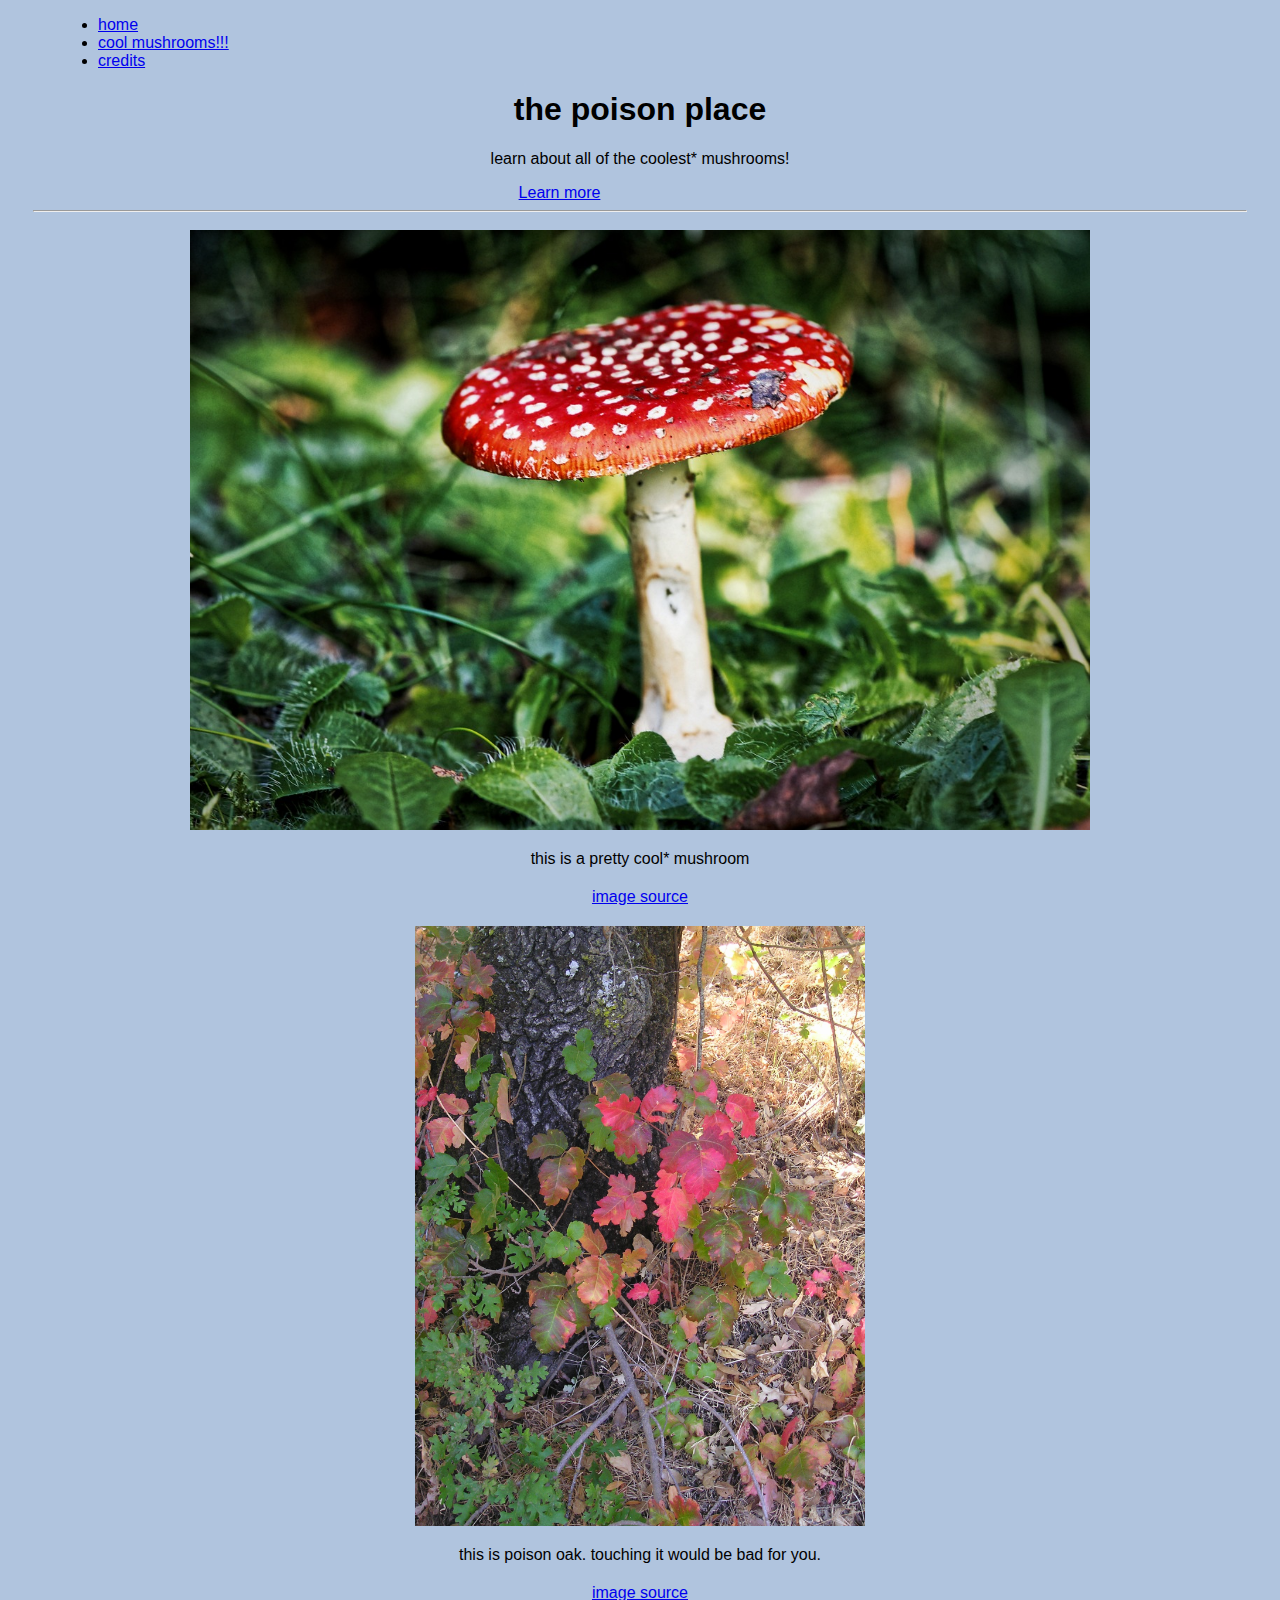
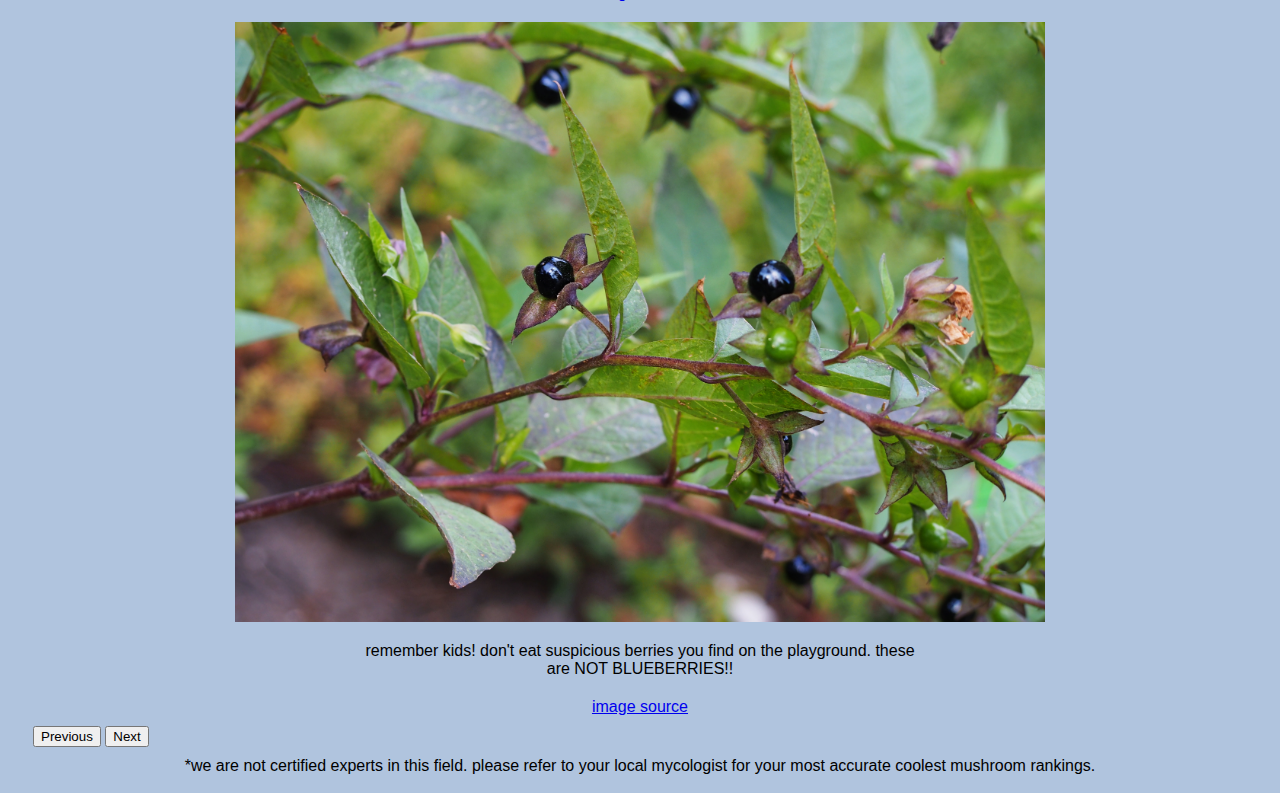
<file: index.html>
<!DOCTYPE html>
<html lang="en">
<head>
    <meta charset="UTF-8">
    <meta http-equiv="X-UA-Compatible" content="IE=edge">
    <meta name="viewport" content="width=device-width, initial-scale=1.0">
    <title>Document</title>
    
    <link href="https://cdn.jsdelivr.net/npm/bootstrap@5.3.0-alpha1/dist/css/bootstrap.min.css" rel="stylesheet" integrity="sha384-GLhlTQ8iRABdZLl6O3oVMWSktQOp6b7In1Zl3/Jr59b6EGGoI1aFkw7cmDA6j6gD" crossorigin="anonymous">
    <script src="https://cdn.jsdelivr.net/npm/bootstrap@5.3.0-alpha1/dist/js/bootstrap.bundle.min.js" integrity="sha384-w76AqPfDkMBDXo30jS1Sgez6pr3x5MlQ1ZAGC+nuZB+EYdgRZgiwxhTBTkF7CXvN" crossorigin="anonymous"></script>
    <script src="home.js"></script>
    <link rel="stylesheet" href="style.css">
</head>
<body>
    <!--navbar-->
    <div>
        <nav class="navbar navbar-expand-lg navbar-light bg-light">
            <div class="collapse navbar-collapse" id="navbarSupportedContent">
            <ul class="navbar-nav mr-auto">
                <li class="nav-item active">
                <a class="nav-link" href="index.html">home</a>
                </li>

                <li class="nav-item">
                <a class="nav-link" href="mushrooms.html">cool mushrooms!!!</a>
                </li>

                <li class="nav-item">
                <a class="nav-link" href="credits.html">credits</a>
                </li>
            </div>
        </nav>
    </div>

    <div class="jumbotron">
        <h1 class="display-1" style="text-align: center;">the poison place</h1>
        <p class="lead" style="text-align: center;">learn about all of the coolest* mushrooms!</p>
        <!-- <p>It uses utility classes for typography and spacing to space content out within the larger container.</p> -->
        <a class="btn btn-primary btn-lg" href="mushrooms.html" role="button" style="margin: auto; width: 20%; display: block;">Learn more</a>
        <hr class="my-4">
    </div>
    
    <div id="carouselExample" class="carousel slide" style="display: block;">
        <div class="carousel-inner" id="main">
            <!--filled from home.json-->
        </div>

        <button class="carousel-control-prev" type="button" data-bs-target="#carouselExample" data-bs-slide="prev">
          <span class="carousel-control-prev-icon" aria-hidden="true"></span>
          <span class="visually-hidden">Previous</span>
        </button>
        <button class="carousel-control-next" type="button" data-bs-target="#carouselExample" data-bs-slide="next">
          <span class="carousel-control-next-icon" aria-hidden="true"></span>
          <span class="visually-hidden">Next</span>
        </button>
    </div>

</body>
<div>
    <footer>
        *we are not certified experts in this field. please refer to your local mycologist for your most accurate coolest mushroom rankings.
    </footer>
</div>
</html>
</file>
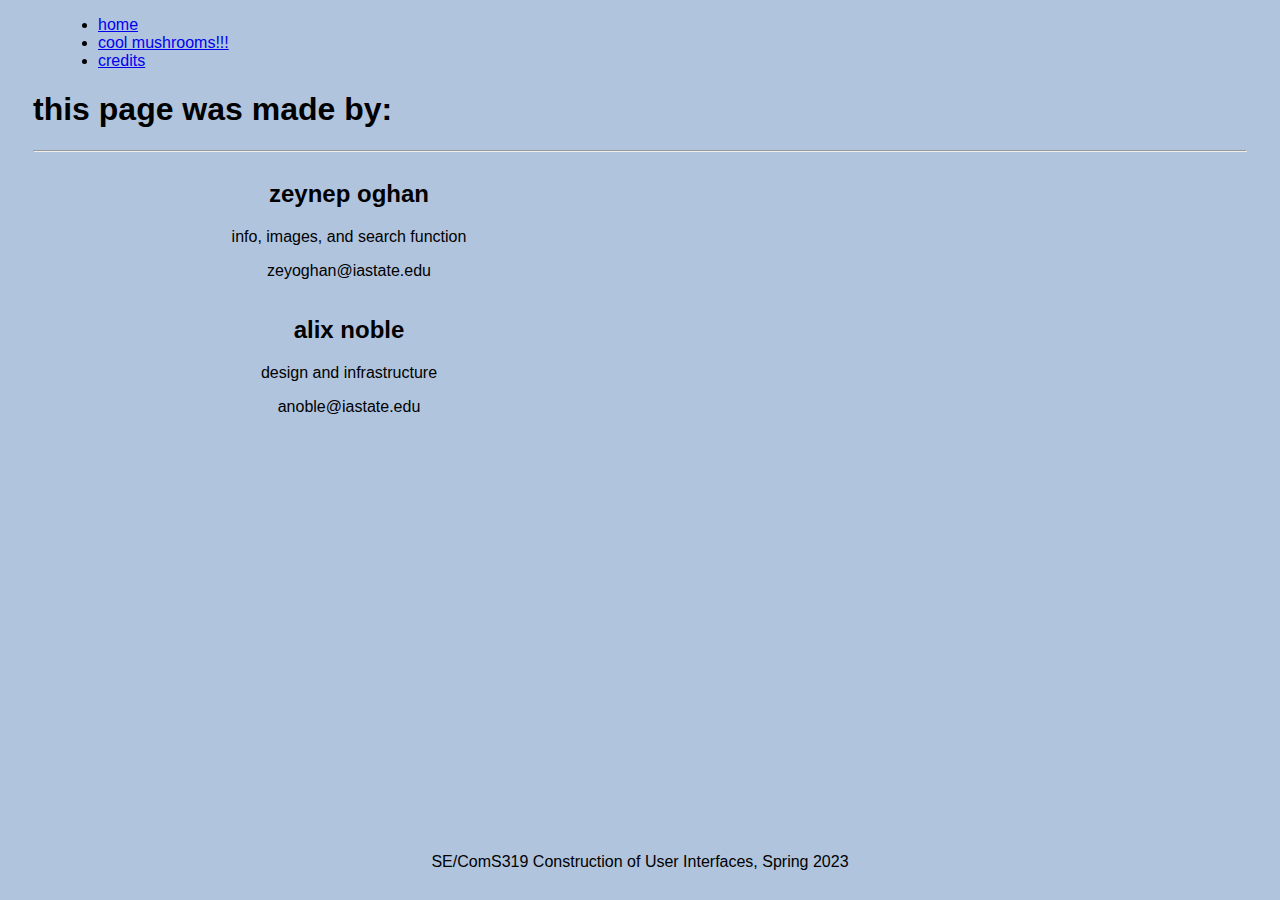
<file: credits.html>
<!DOCTYPE html>
<html lang="en">
<head>
    <meta charset="UTF-8">
    <meta http-equiv="X-UA-Compatible" content="IE=edge">
    <meta name="viewport" content="width=device-width, initial-scale=1.0">
    <title>Document</title>
    
    <link href="https://cdn.jsdelivr.net/npm/bootstrap@5.3.0-alpha1/dist/css/bootstrap.min.css" rel="stylesheet" integrity="sha384-GLhlTQ8iRABdZLl6O3oVMWSktQOp6b7In1Zl3/Jr59b6EGGoI1aFkw7cmDA6j6gD" crossorigin="anonymous">
    <script src="https://cdn.jsdelivr.net/npm/bootstrap@5.3.0-alpha1/dist/js/bootstrap.bundle.min.js" integrity="sha384-w76AqPfDkMBDXo30jS1Sgez6pr3x5MlQ1ZAGC+nuZB+EYdgRZgiwxhTBTkF7CXvN" crossorigin="anonymous"></script>
    <link rel="stylesheet" href="style.css">
</head>
<body>


    <div>
        <nav class="navbar navbar-expand-lg navbar-light bg-light">
            <div class="collapse navbar-collapse" id="navbarSupportedContent">
            <ul class="navbar-nav mr-auto">
                <li class="nav-item">
                <a class="nav-link" href="index.html">home</a>
                </li>

                <li class="nav-item">
                <a class="nav-link" href="mushrooms.html">cool mushrooms!!!</a>
                </li>

                <li class="nav-item active">
                <a class="nav-link" href="credits.html">credits</a>
                </li>
            </div>
        </nav>
    </div>

    <div>
        <h1 class="display-5">this page was made by:</h1>
        <hr class="my-4">
    </div>
    
    
    <div class="column">
        <h2>zeynep oghan</h2>
        <p>info, images, and search function</p>
        <p>zeyoghan@iastate.edu</p>
    </div>
    <div class="column">
        <h2>alix noble</h2>
        <p>design and infrastructure</p>
        <p>anoble@iastate.edu</p>
    </div>

    <div class="footer" >
        SE/ComS319 Construction of User Interfaces, Spring 2023
    </div>
</body>
</html>
</file>
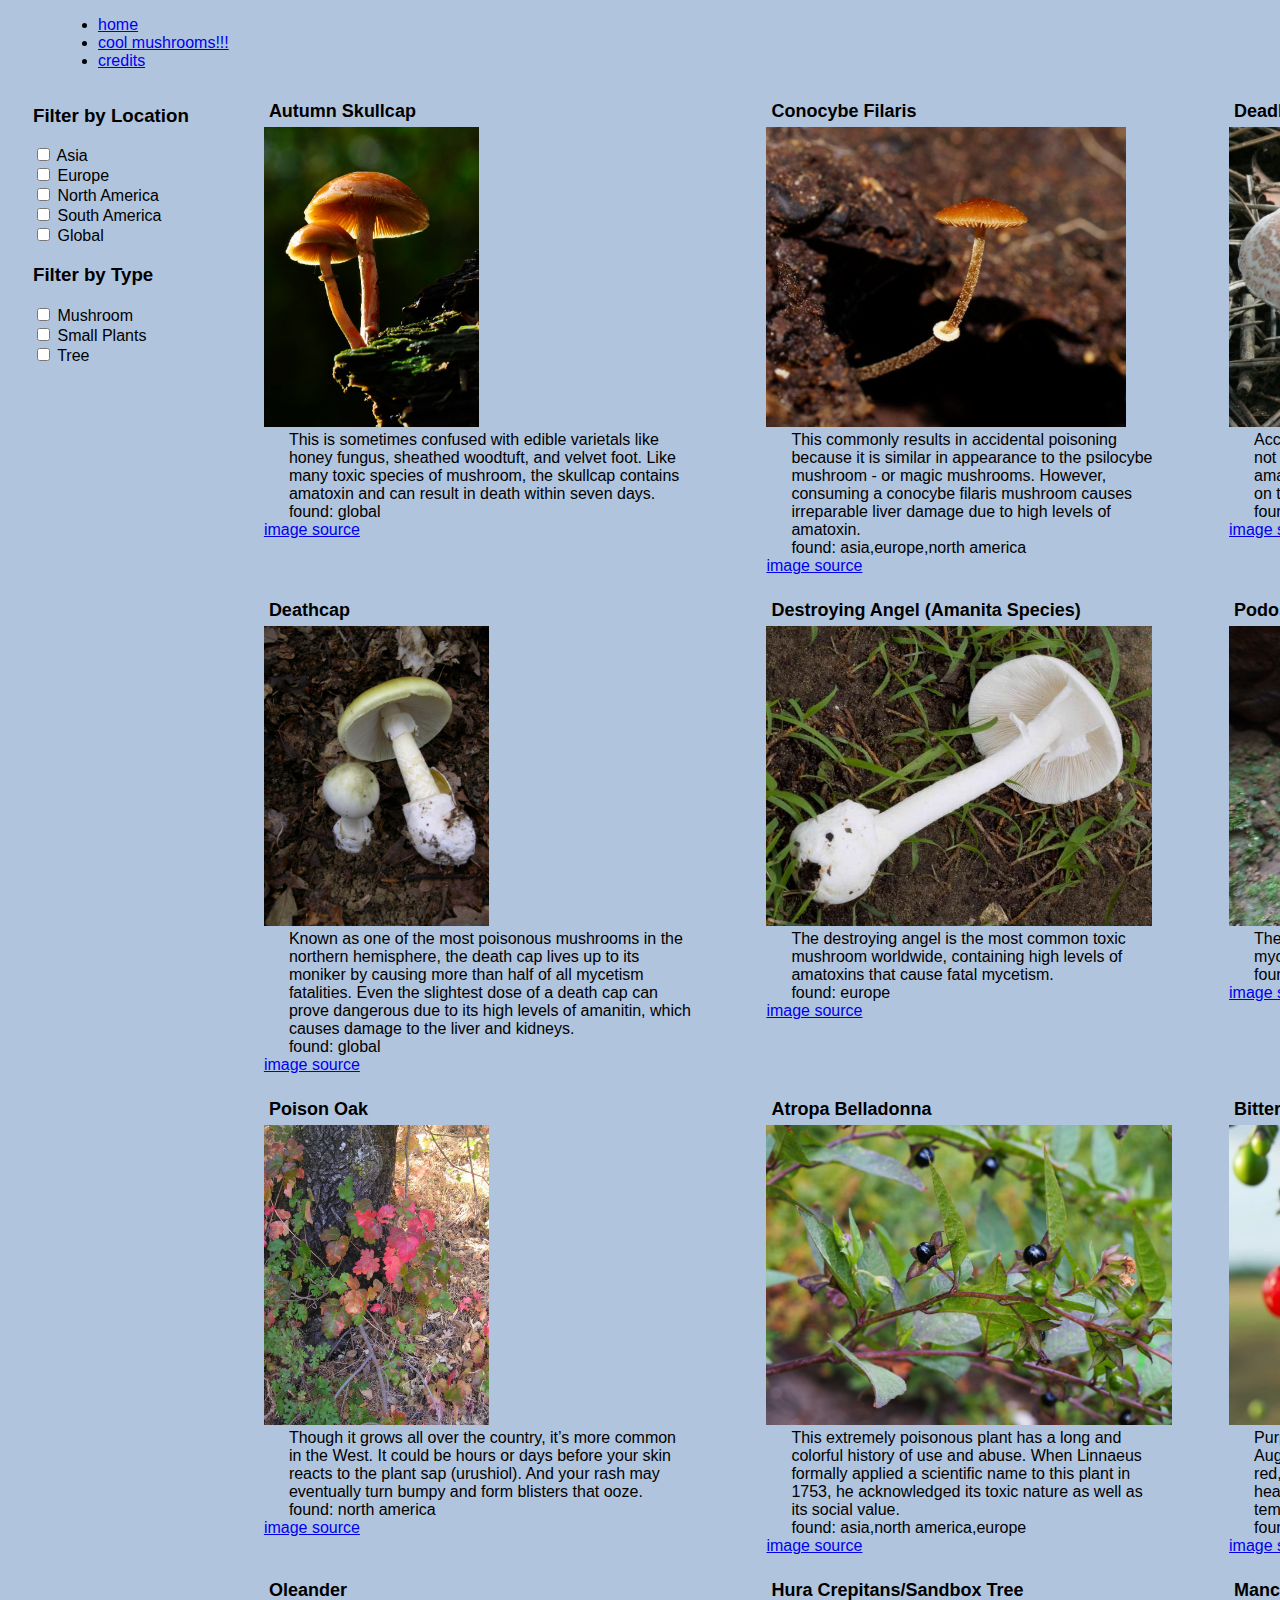
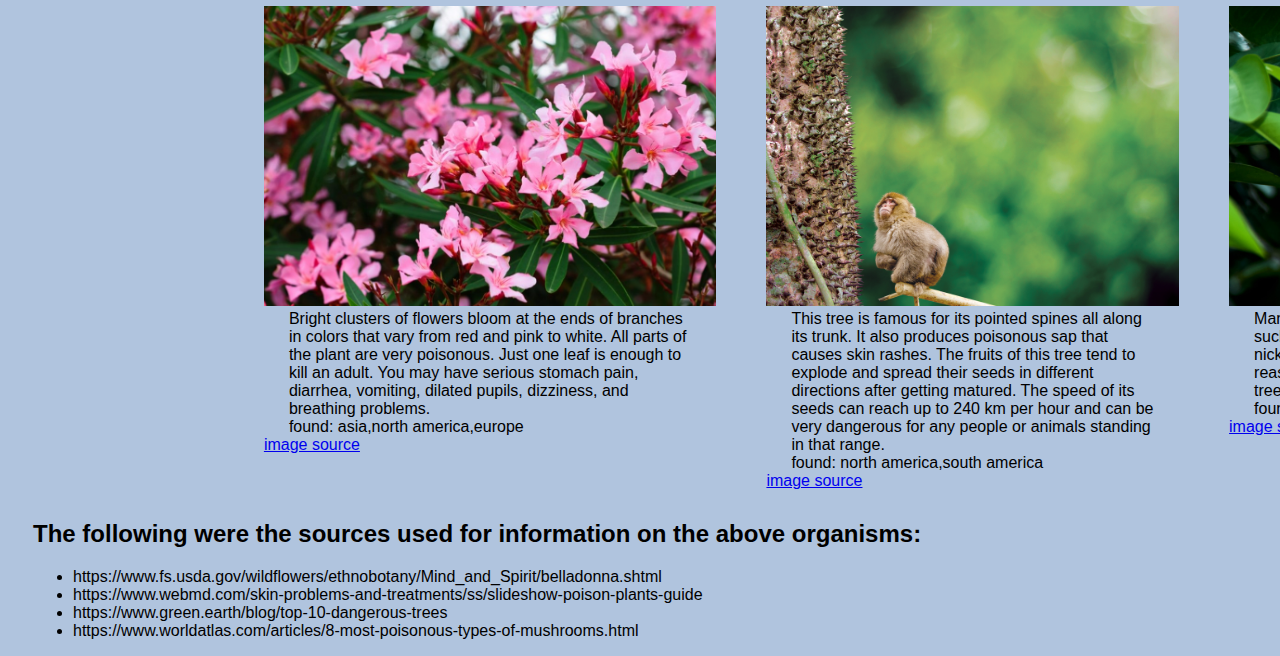
<file: mushrooms.html>
<!DOCTYPE html>
<html lang="en">
<head>
    <meta charset="UTF-8">
    <meta http-equiv="X-UA-Compatible" content="IE=edge">
    <meta name="viewport" content="width=device-width, initial-scale=1.0">
    <title>Document</title>
    
    <link href="https://cdn.jsdelivr.net/npm/bootstrap@5.3.0-alpha1/dist/css/bootstrap.min.css" rel="stylesheet" integrity="sha384-GLhlTQ8iRABdZLl6O3oVMWSktQOp6b7In1Zl3/Jr59b6EGGoI1aFkw7cmDA6j6gD" crossorigin="anonymous">
    <script src="https://cdn.jsdelivr.net/npm/bootstrap@5.3.0-alpha1/dist/js/bootstrap.bundle.min.js" integrity="sha384-w76AqPfDkMBDXo30jS1Sgez6pr3x5MlQ1ZAGC+nuZB+EYdgRZgiwxhTBTkF7CXvN" crossorigin="anonymous"></script>
    <script src="index.js"></script>
    <link rel="stylesheet" href="style.css">
</head>
<body>

    <!--navbar-->
    <div>
        <nav class="navbar navbar-expand-lg navbar-light bg-light">
            <div class="collapse navbar-collapse" id="navbarSupportedContent">
            <ul class="navbar-nav mr-auto">
                <li class="nav-item">
                <a class="nav-link" href="index.html">home</a>
                </li>

                <li class="nav-item active">
                <a class="nav-link" href="mushrooms.html">cool mushrooms!!!</a>
                </li>

                <li class="nav-item">
                <a class="nav-link" href="credits.html">credits</a>
                </li>
            </div>
        </nav>
    </div>

    <div id="filters" class="floater">
        <form>
            <h3>Filter by Location</h3>
            <input type="checkbox" id="asia" name="asia" value="asia" onclick="filter()">
            <label for="asia">Asia</label><br>
            <input type="checkbox" id="europe" name="europe" value="europe" onclick="filter()">
            <label for="europe">Europe</label><br>
            <input type="checkbox" id="NA" name="NA" value="NA" onclick="filter()">
            <label for="NA">North America</label><br>
            <input type="checkbox" id="SA" name="SA" value="SA" onclick="filter()">
            <label for="NA">South America</label><br>
            <input type="checkbox" id="global" name="global" value="global" onclick="filter()">
            <label for="global">Global</label><br>
          </form>
          <form>
            <h3>Filter by Type</h3>
            <input type="checkbox" id="mushroom" name="mushroom" value="mushroom" onclick="filter()">
            <label for="mushroom">Mushroom</label><br>
            <input type="checkbox" id="plant" name="plant" value="plant" onclick="filter()">
            <label for="plant">Small Plants</label><br>
            <input type="checkbox" id="tree" name="tree" value="tree" onclick="filter()">
            <label for="tree">Tree</label><br>
          </form>
    </div>

    <div class="container text-center grid" id="main_container"></div>

    <div class="sources">
        <h2>The following were the sources used for information on the above organisms:</h2>
        <ul>
            <li>https://www.fs.usda.gov/wildflowers/ethnobotany/Mind_and_Spirit/belladonna.shtml</li>
            <li>https://www.webmd.com/skin-problems-and-treatments/ss/slideshow-poison-plants-guide</li>
            <li>https://www.green.earth/blog/top-10-dangerous-trees</li>
            <li>https://www.worldatlas.com/articles/8-most-poisonous-types-of-mushrooms.html</li>
        </ul>

    </div>
    
</body>
</html>
</file>
<file: style.css>
div {
    padding-left: 25px;
    padding-right: 25px;
    font-family:'Gill Sans', 'Gill Sans MT', Calibri, 'Trebuchet MS', sans-serif
}

body {
    background-color:lightsteelblue
}

footer, header {
    min-height: 100%;
    padding:10px;
    text-align: center;
}

.center {
    display: block;
    margin-left: auto;
    margin-right: auto;
    width: 50%;
    padding:10px;
}

.column {
    width: 50%;
    float:left;
    text-align: center;
    display: block;
}

.col {
    margin-top: 10px;
    margin-bottom: 10px;
}

.navbar {
    margin-top: 10px;
}

.title {
    font-weight: bold;
    padding: 5px;
    font-size: large;
}

.grid {
    display: grid;
    grid-template-columns: auto auto auto;
}

.floater {
    float: left;
}

.footer {
    position: absolute;
    left: 50%;
    bottom: 20px;
    transform: translate(-50%, -50%);
    margin: 0 auto;
  }
</file>
